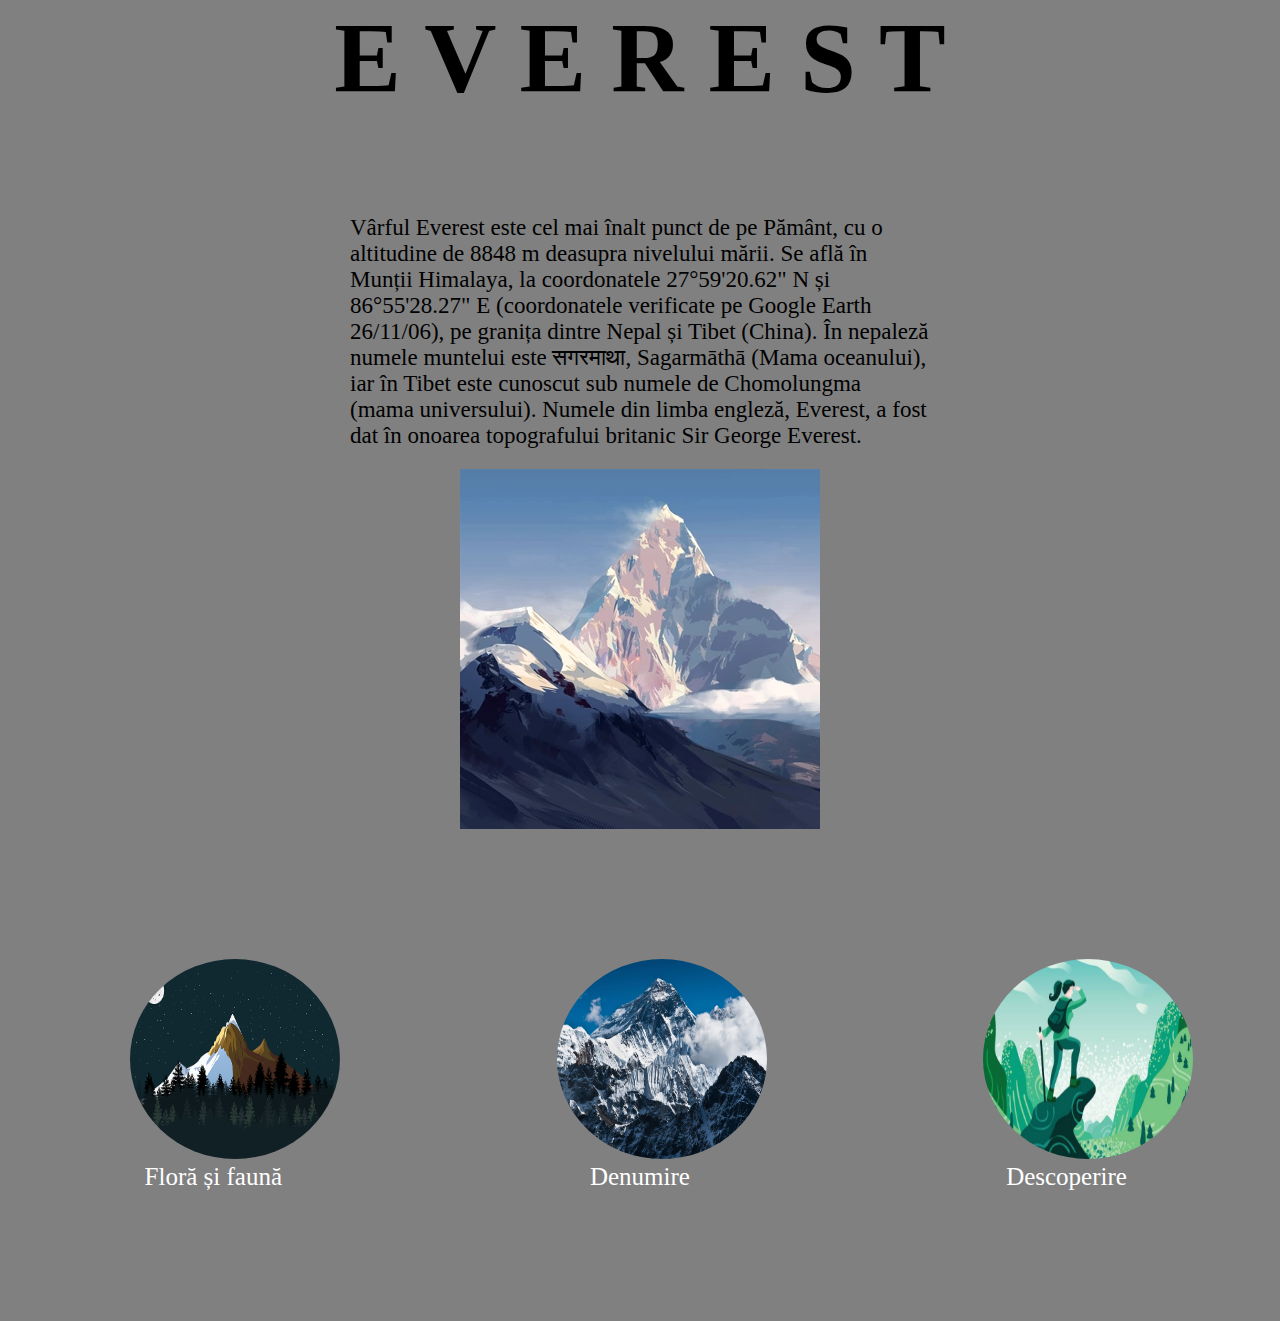
<file: Lab2/index.html>
<!DOCTYPE html>
    <head>
        <link rel="stylesheet" type="text/css" href="css/styles.css">

        <title>EVEREST</title>
    </head>

    <body>
        <div class="bg"><div class="bg-text"></div>

        <h1>E V E R E S T</h1>
        <p>Vârful Everest este cel mai înalt punct de pe Pământ, cu o altitudine de 8848 m deasupra nivelului mării.
        Se află în Munții Himalaya, la coordonatele 27°59'20.62" N și 86°55'28.27" E 
        (coordonatele verificate pe Google Earth 26/11/06), pe granița dintre Nepal și Tibet (China). 
        În nepaleză numele muntelui este सगरमाथा, Sagarmāthā (Mama oceanului), iar în Tibet este cunoscut sub 
        numele de Chomolungma (mama universului). Numele din limba engleză, Everest, a fost dat în onoarea 
        topografului britanic Sir George Everest. </p>

        <img class="center" src="images/everest.jpg">

        <div class="row">
            <div class="column">
                <a href="navigation/florasifauna.html"><img src="images/florasifauna.jpg" class="rimg"></a>
                <figcaption class="caption">Floră și faună</figcaption>
            </div>

            <div class="column">
                <a href="navigation/denumire.html"><img src="images/denumire.jpg" class="rimg"></a>
                <figcaption class="caption">Denumire</figcaption>
            </div>

            <div class="column">
                <a href="navigation/descoperire.html"><img src="images/descoperire.jpg" class="rimg"></a>
                <figcaption class="caption">Descoperire</figcaption>
            </div>
        </div>

    </body>
</html>
</file>
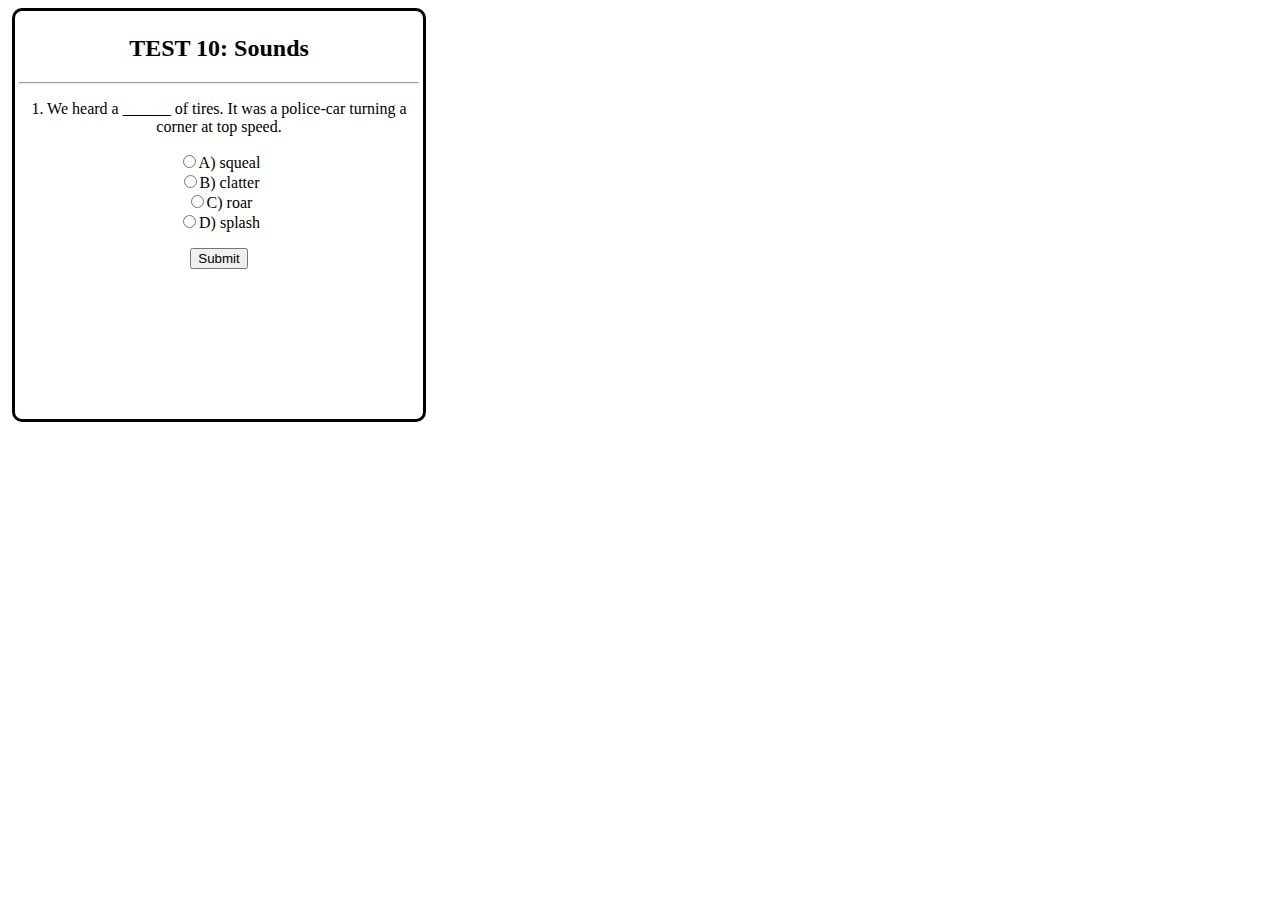
<file: Lab3/lab3.html>
<!DOCTYPE html>

<html lang="en" xmlns="http://www.w3.org/1999/xhtml">
<head>
    <meta charset="utf-8" />
    <title>TEST 10: Sounds</title>
</head>
<body>
    <style>
        #frame001 {
            height: 400px;
            width: 400px;
            background-color: white;
            border: 3px solid black;
            margin: 4px;
            padding: 4px;
            border-radius: 10px;
        }

        #center001 {
            text-align: center;
            color: black;
        }
    </style>
    <div id="frame001">
        <div id="center001">
            <h2>TEST 10: Sounds</h2>
            <hr />
            <p id="message001"></p>
            <p id="options001"></p>
            <p id="comment001"></p>
            <p id="click001"></p>
        </div>
    </div>

    <script>
        var question001 = ["1. We heard a ______ of tires. It was a police-car turning a corner at top speed."];
        var choices001 = ["<input onclick=correct001() name=button001 type=radio />A) squeal<br /><input onclick=incorrect001() name=button001 type=radio />B) clatter<br /><input onclick=incorrect001() name=button001 type=radio />C) roar<br /><input onclick=incorrect001() name=button001 type=radio />D) splash<br />"];
        
        var question002 = ["2. The plates and glasses fell to the floor with a ______."];
        var choices002 = ["<input onclick=incorrect002() name=button002 type=radio />A) whistle<br /><input onclick=incorrect002() name=button002 type=radio />B) rustle<br /><input onclick=correct002() name=button002 type=radio />C) crash<br /><input onclick=incorrect002() name=button002 type=radio />D) bang<br />"];

        var question003 = ["3. We live near the airport and there’s a terrible ______ every time a plane goes overhead."];
        var choices003 = ["<input onclick=incorrect003() name=button003 type=radio />A) squeal<br /><input onclick=incorrect003() name=button003 type=radio />B) clatter<br /><input onclick=correct003() name=button003 type=radio />C) roar<br /><input onclick=incorrect003() name=button003 type=radio />D) splash<br />"];
        var a;
        var b;
        var c;
        var z;

        window.onload = function() {
            a = 0;
            message001.innerHTML = question001;
            options001.innerHTML = choices001;
            click001.innerHTML = "<button onclick=set002()>Submit</button>";
        }

        function correct001() {
            a = 1;
        }

        function incorrect001() {
            a = 0;
        }

        function set002() {
            b = 0;
            message001.innerHTML = question002;
            options001.innerHTML = choices002;
            click001.innerHTML = "<button onclick=set003()>Next</button>";
        }

        function correct002() {
            b = 1;
        }

        function incorrect002() {
            b = 0;
        }

        function set003() {
            c = 0;
            message001.innerHTML = question003;
            options001.innerHTML = choices003;
            click001.innerHTML = "<button onclick=result001()>Score</button>";
        }

        function correct003() {
            c = 1;
        }

        function incorrect003() {
            c = 0;
        }

        function result001() {
            z = a + b + c;
            message001.innerHTML = "End of Quiz";
            options001.innerHTML = "";
            comment001.innerHTML = "Your score is: " + z;
            click001.innerHTML = "<button onclick=repeat001()>Repeat</button>";
        }

        function repeat001() {
            location.reload();
        }
    </script>
</body>
</html>
</file>
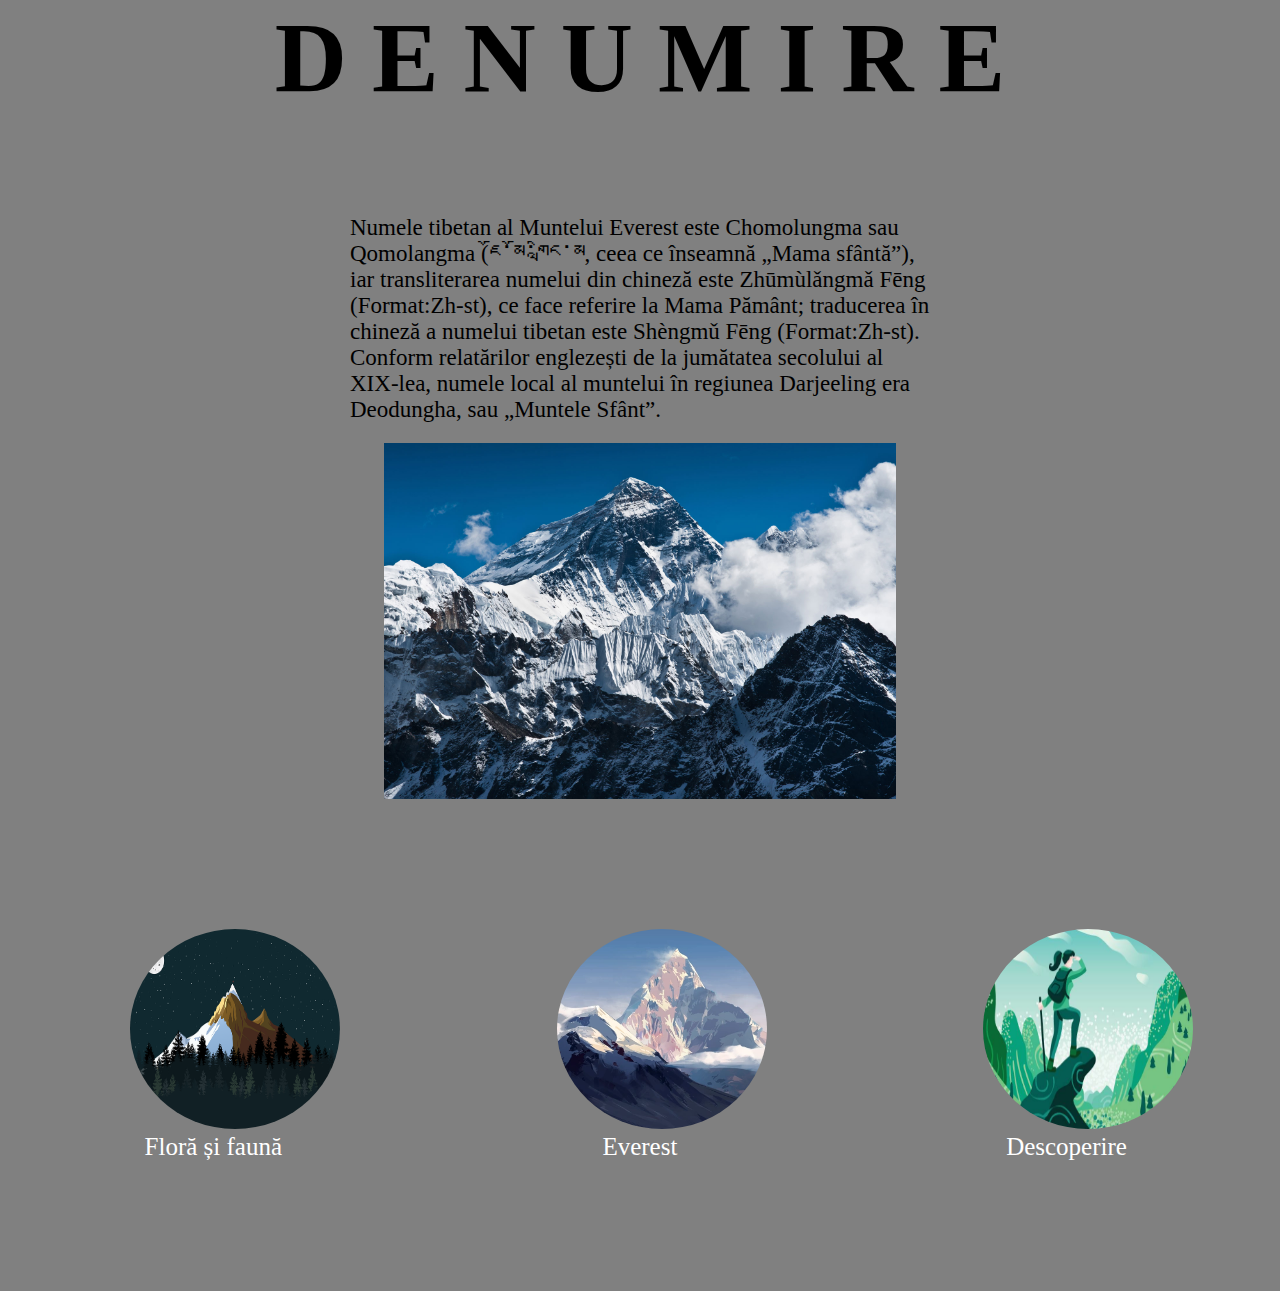
<file: Lab2/navigation/denumire.html>
<!DOCTYPE html>
    <head>
        <link rel="stylesheet" type="text/css" href="../css/styles.css">

        <title>DENUMIRE</title>
    </head>

    <body>
        <div class="bg"><div class="bg-text"></div>

        <h1>D E N U M I R E</h1>
        <p>Numele tibetan al Muntelui Everest este Chomolungma sau Qomolangma (ཇོ་མོ་གླིང་མ, ceea ce înseamnă „Mama sfântă”), iar 
            transliterarea numelui din chineză este Zhūmùlǎngmǎ Fēng (Format:Zh-st), ce face referire la Mama Pământ; traducerea 
            în chineză a numelui tibetan este Shèngmǔ Fēng (Format:Zh-st). Conform relatărilor englezești de la jumătatea secolului 
            al XIX-lea, numele local al muntelui în regiunea Darjeeling era Deodungha, sau „Muntele Sfânt”. </p>

        <img class="center" src="../images/denumire.jpg" width="40%">

        <div class="row">
            <div class="column">
                <a href="florasifauna.html"><img src="../images/florasifauna.jpg" class="rimg"></a>
                <figcaption class="caption">Floră și faună</figcaption>
            </div>

            <div class="column">
                <a href="../index.html"><img src="../images/everest.jpg" class="rimg"></a>
                <figcaption class="caption">Everest</figcaption>
            </div>

            <div class="column">
                <a href="descoperire.html"><img src="../images/descoperire.jpg" class="rimg"></a>
                <figcaption class="caption">Descoperire</figcaption>
            </div>
        </div>

    </body>
</html>
</file>
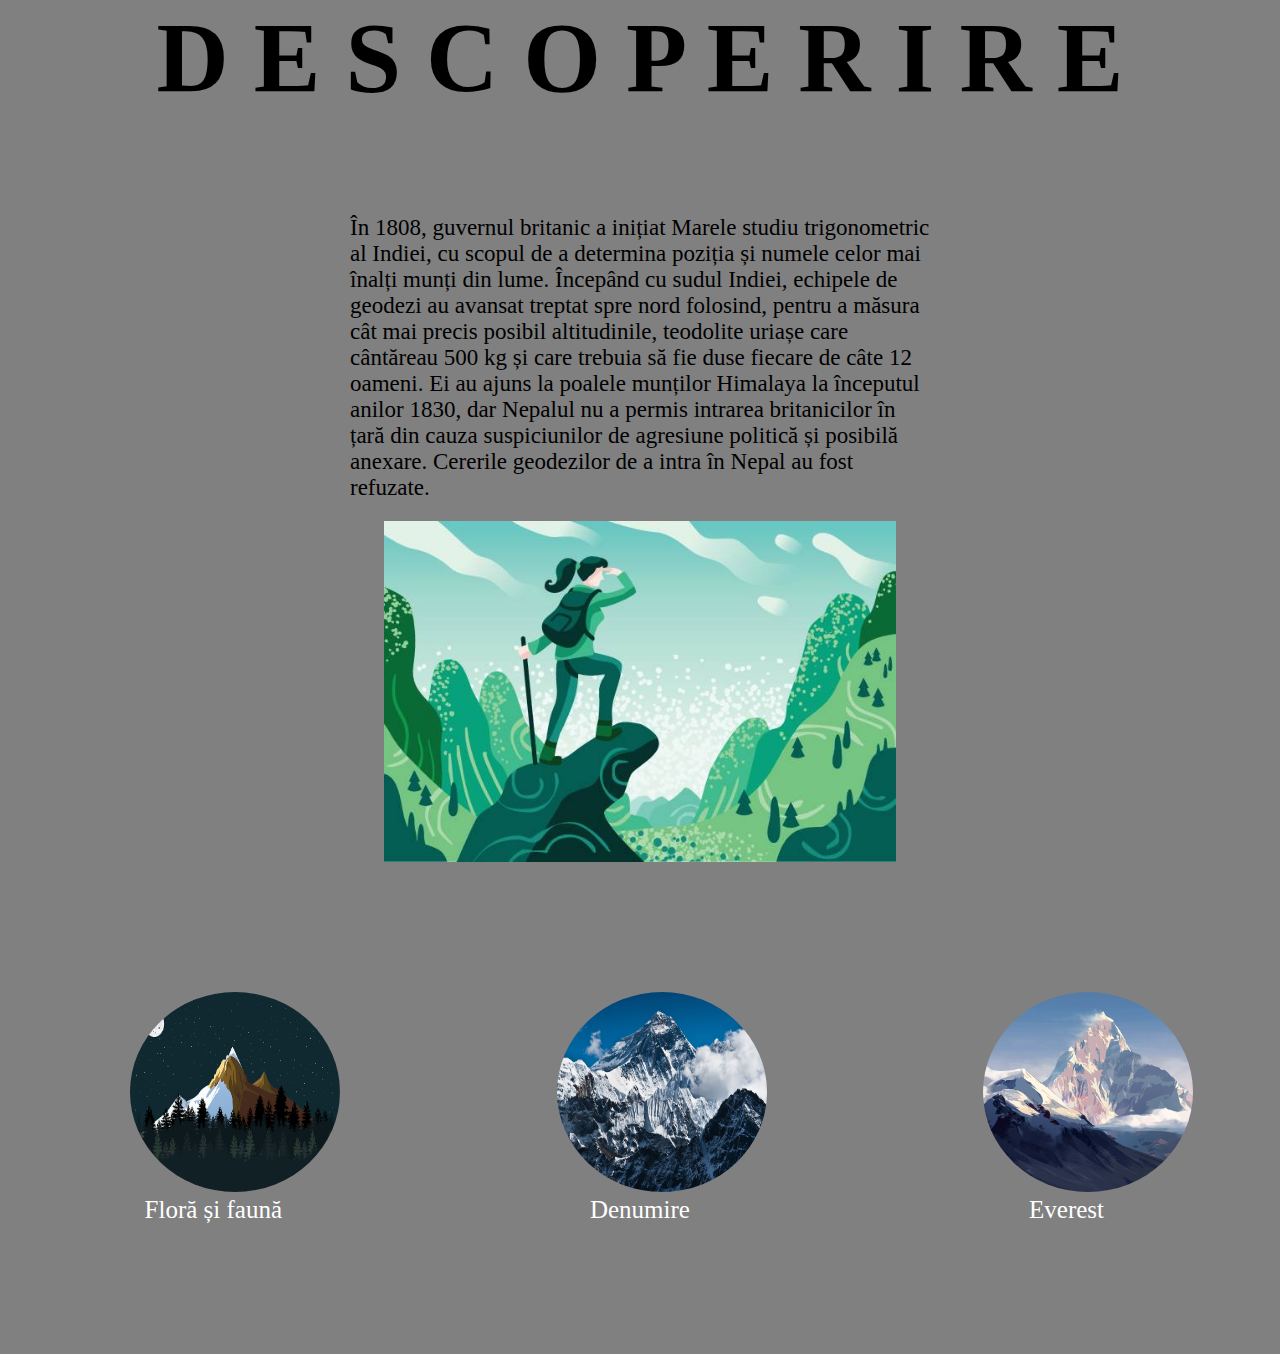
<file: Lab2/navigation/descoperire.html>
<!DOCTYPE html>
    <head>
        <link rel="stylesheet" type="text/css" href="../css/styles.css">

        <title>DESCOPERIRE</title>
    </head>

    <body>
        <div class="bg"><div class="bg-text"></div>

        <h1>D E S C O P E R I R E</h1>
        <p>În 1808, guvernul britanic a inițiat Marele studiu trigonometric al Indiei, cu scopul de a determina poziția și numele 
        celor mai înalți munți din lume. Începând cu sudul Indiei, echipele de geodezi au avansat treptat spre nord folosind, 
        pentru a măsura cât mai precis posibil altitudinile, teodolite uriașe care cântăreau 500 kg și care trebuia să fie duse 
        fiecare de câte 12 oameni. Ei au ajuns la poalele munților Himalaya la începutul anilor 1830, dar Nepalul nu a permis 
        intrarea britanicilor în țară din cauza suspiciunilor de agresiune politică și posibilă anexare. Cererile geodezilor de 
        a intra în Nepal au fost refuzate.</p>

        <img class="center" src="../images/descoperire.jpg" width="40%">

        <div class="row">
            <div class="column">
                <a href="florasifauna.html"><img src="../images/florasifauna.jpg" class="rimg"></a>
                <figcaption class="caption">Floră și faună</figcaption>
            </div>

            <div class="column">
                <a href="denumire.html"><img src="../images/denumire.jpg" class="rimg"></a>
                <figcaption class="caption">Denumire</figcaption>
            </div>

            <div class="column">
                <a href="../index.html"><img src="../images/everest.jpg" class="rimg"></a>
                <figcaption class="caption">Everest</figcaption>
            </div>
        </div>

    </body>
</html>
</file>
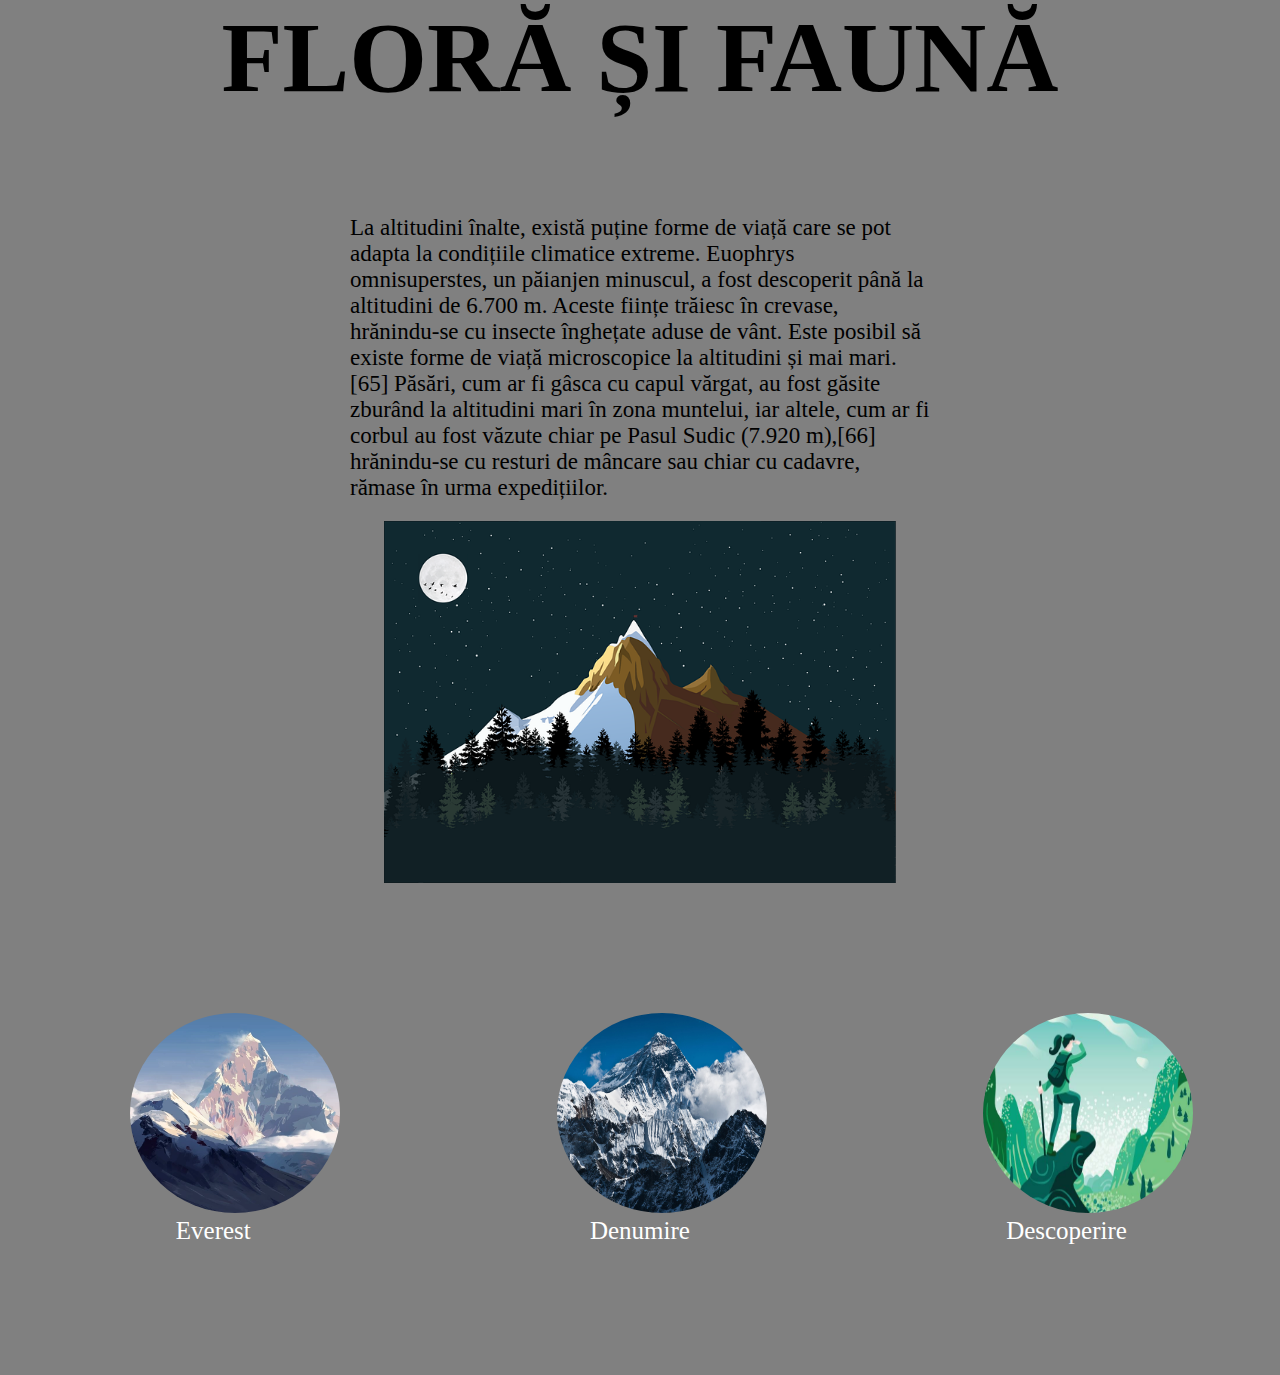
<file: Lab2/navigation/florasifauna.html>
<!DOCTYPE html>
    <head>
        <link rel="stylesheet" type="text/css" href="../css/styles.css">

        <title>FLORĂ ȘI FAUNĂ</title>
    </head>

    <body>
        <div class="bg"><div class="bg-text"></div>

        <h1>FLORĂ ȘI FAUNĂ</h1>
        <p>La altitudini înalte, există puține forme de viață care se pot adapta la condițiile climatice extreme. 
        Euophrys omnisuperstes, un păianjen minuscul, a fost descoperit până la altitudini de 6.700 m. Aceste ființe trăiesc 
        în crevase, hrănindu-se cu insecte înghețate aduse de vânt. Este posibil să existe forme de viață microscopice 
        la altitudini și mai mari. [65] Păsări, cum ar fi gâsca cu capul vărgat, au fost găsite zburând la altitudini mari în 
        zona muntelui, iar altele, cum ar fi corbul au fost văzute chiar pe Pasul Sudic (7.920 m),[66] hrănindu-se cu resturi
        de mâncare sau chiar cu cadavre, rămase în urma expedițiilor. </p>

        <img class="center" src="../images/florasifauna.jpg" width="40%">

        <div class="row">
            <div class="column">
                <a href="../index.html"><img src="../images/everest.jpg" class="rimg"></a>
                <figcaption class="caption">Everest</figcaption>
            </div>

            <div class="column">
                <a href="denumire.html"><img src="../images/denumire.jpg" class="rimg"></a>
                <figcaption class="caption">Denumire</figcaption>
            </div>

            <div class="column">
                <a href="descoperire.html"><img src="../images/descoperire.jpg" class="rimg"></a>
                <figcaption class="caption">Descoperire</figcaption>
            </div>
        </div>

    </body>
</html>
</file>
<file: Lab2/css/styles.css>
h1 {
    text-align: center;
    font-size: 100px;
}

* {
    margin: 0;
    padding: 0;
    box-sizing: border-box;
}

p {
    font-size: 23px;
    padding: 100px 350px 20px;
}

.bg {
    /*background-image: url('../images/everestbg.jpg');*/
    background-color: grey;
    background-size: cover;
    background-repeat: no-repeat;
    background-attachment: fixed;
}

.column {
    float: left;
    width: 33.33%;
    padding: 130px;
}

.row::after {
    content: "";
    clear: both;
    display: table;
}


.rimg {
    border-radius: 50%;
    width: 210px;
    height: 200px;
}

.caption {
    display: block;
    font-size: 25px;
    color: white;   
    text-align: center;
}

.center {
    display: block;
    margin-left: auto;
    margin-right: auto;
}
</file>
